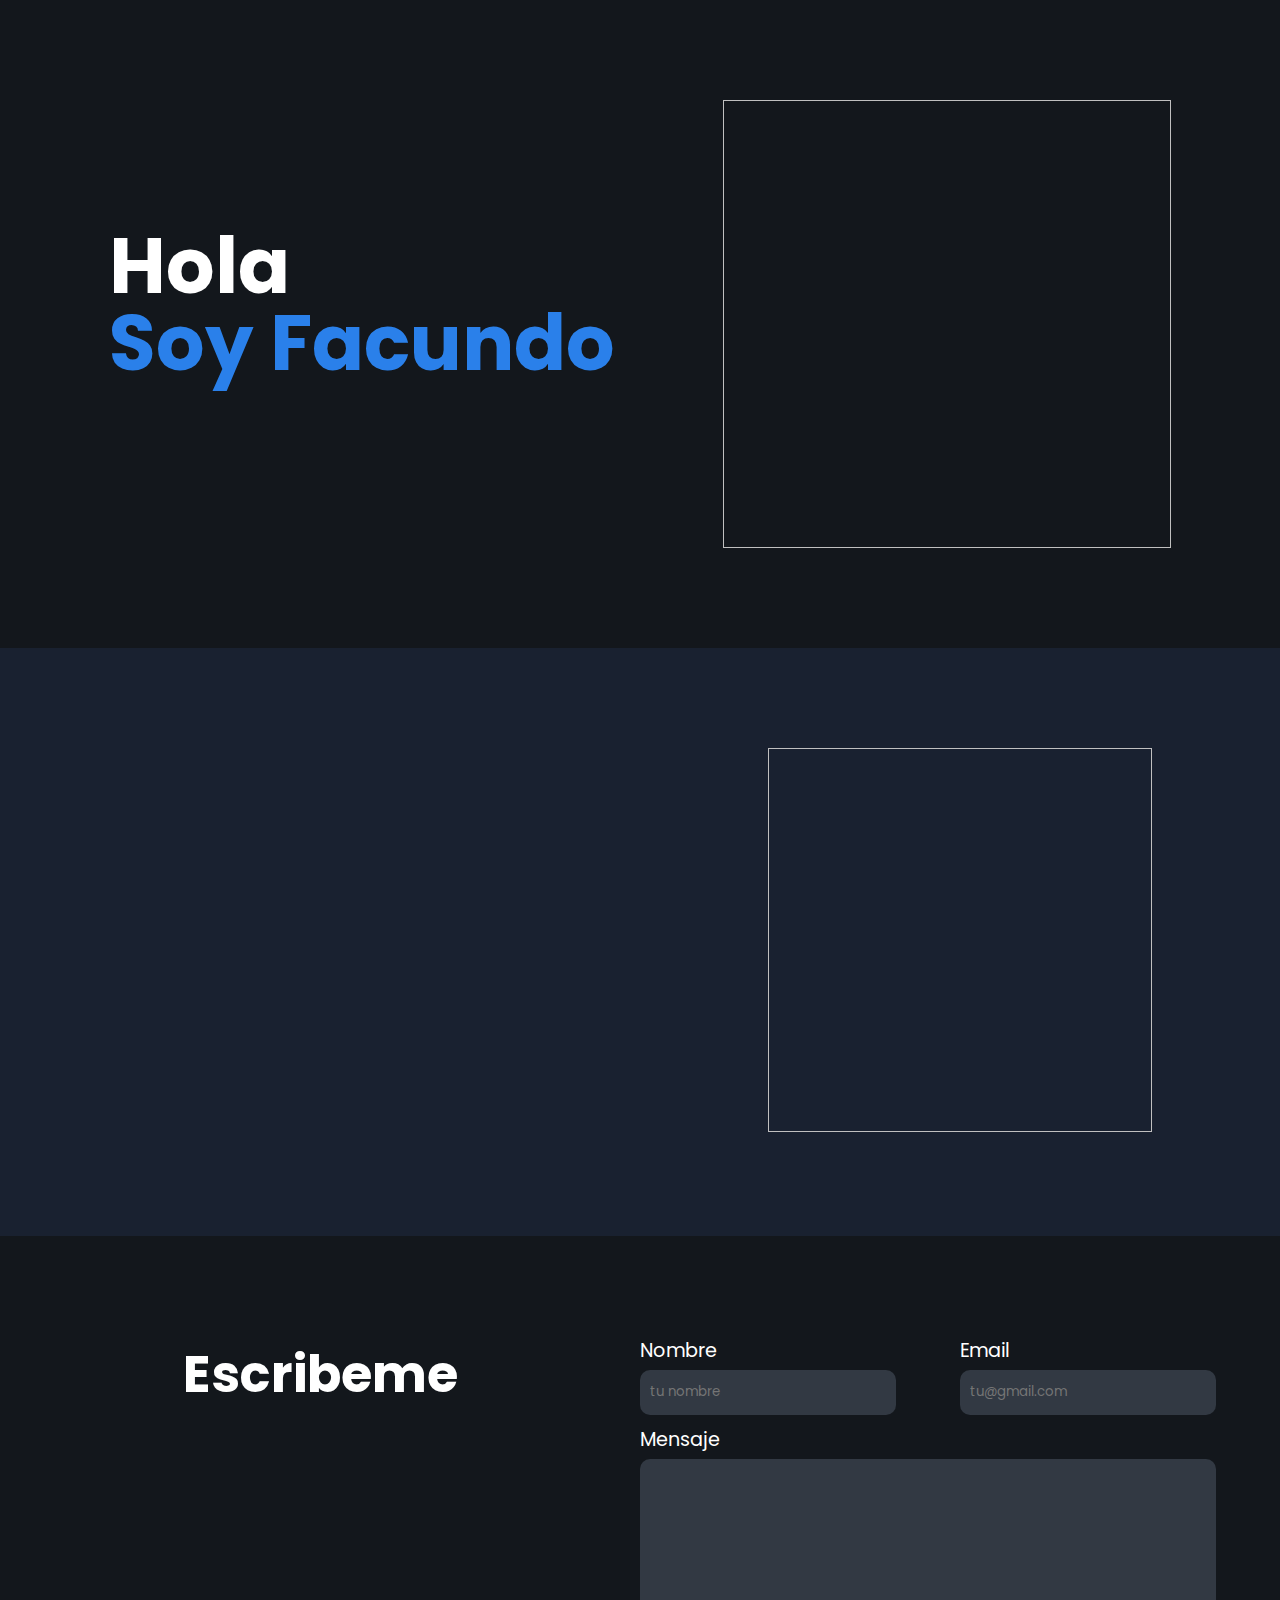
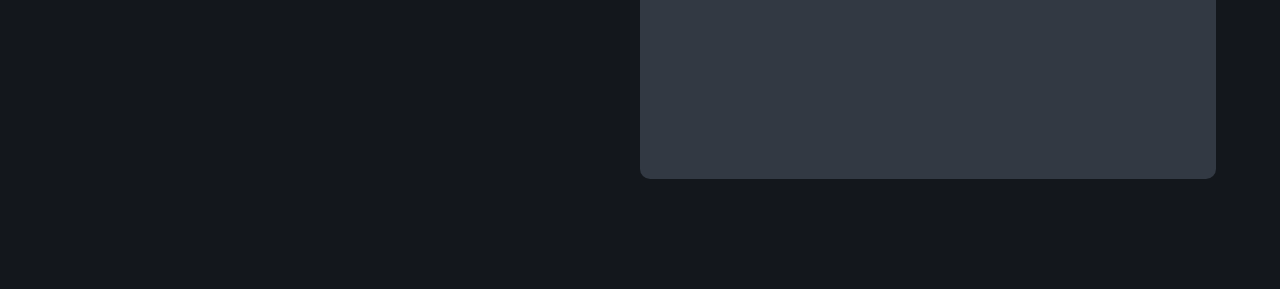
<file: index.html>
<!DOCTYPE html>
<html lang = "es">
    <head> 
        <meta charset = "utf8">
        <meta name = "viewport" content = "width=device-width, initial-scale=1.0">
        <link href = "https://fonts.googleapis.com/css2?family=Poppins:ital,wght@0,100;0,200;0,300;0,400;0,500;0,600;0,700;0,800;0,900;1,100;1,200;1,300;1,400;1,500;1,600;1,700;1,800;1,900&display=swap" rel = "stylesheet">

        <link rel = 'stylesheet' type = 'text/css' href = './componente-nav/nav.css'> 
        <link rel = 'stylesheet' type = 'text/css' href = './componente-bg/bg.css'> 
        <link rel = 'stylesheet' type = 'text/css' href = './componente-card/card.css'> 
        <link rel = 'stylesheet' type = 'text/css' href = './componente-buttom/buttom.css'> 
        <link rel = 'stylesheet' type = 'text/css' href = './componente-footer/footer.css'> 
        <link rel = 'stylesheet' type = 'text/css' href = './index/index.css'>
        <script defer src = './componente-nav/nav.js'> </script>
        <script defer src = './componente-bg/bg.js'> </script>
        <script defer src = './componente-card/card.js'> </script>
        <script defer src = './componente-buttom/buttom.js'> </script>
        <script defer src = './componente-footer/footer.js'> </script>
        <script defer src = './index/index.js'> </script>
    </head>
    <body> 

        <!-- NAV ------------------------------------------------------------------------------->

        <header class = 'contenedor__header'> </header>

        <!-- MAIN ------------------------------------------------------------------------------->

        <main class = 'main'> 
            <h1 class = 'main__item'> Hola <br> 
                <span class = 'item__spam'> Soy <br class = 'item__br'> Facundo </span> 
            </h1>
            <img class = 'main__item' id = '#mainSticker'>
        </main>

        <!-- PRESENTACION ------------------------------------------------------------------------------->

        <section class = 'section'> 
            <article class = 'section__article'>
                <h1 class = 'article__titulo' id = '#presentacionTitulo'> </h1>
                <p class = 'article__descripcion' id = '#presentacionDescripcion'> </p>
            </article>
            <figure class = 'section__figure'>
                <img class = 'figure__avatar' id = '#presentacionSticker'>
            </figure>
        </section>

        <!-- SERVICIOS ------------------------------------------------------------------------------->

        <section class = 'contenedor__bg' id = '#servicios'> </section>

        <!-- FORM ------------------------------------------------------------------------------->

        <form class = 'form' id = '#form'> 
            <section class = 'form__section'> 
                <h2 class = 'section__titulo'> Escribeme </h2>
            </section>
            <section class = 'form__section' id = '#Contenedorform'> 
                <div class = 'section__campo'> 
                    <label class = 'campo__label' for = 'nombre'> Nombre </label>
                    <input class = 'campo__input' type = 'text' id = 'nombre' placeholder = "tu nombre">
                </div>
                <div class = 'section__campo'> 
                    <label class = 'campo__label' for = 'email'> Email </label>
                    <input class = 'campo__input' type = 'email' id = 'email' placeholder = "tu@gmail.com">
                </div>
                <div class = 'section__campo'> 
                    <label class = 'campo__label' for = 'mensaje'> Mensaje </label>
                    <input class = 'campo__input' type = 'text' id = 'mensaje'>
                </div>
            </section>
        </form>
  
        <!-- FOOTER ------------------------------------------------------------------------------->

        <div id = '#contenedorFooter'> </div>

    </body>
</html>
</file>
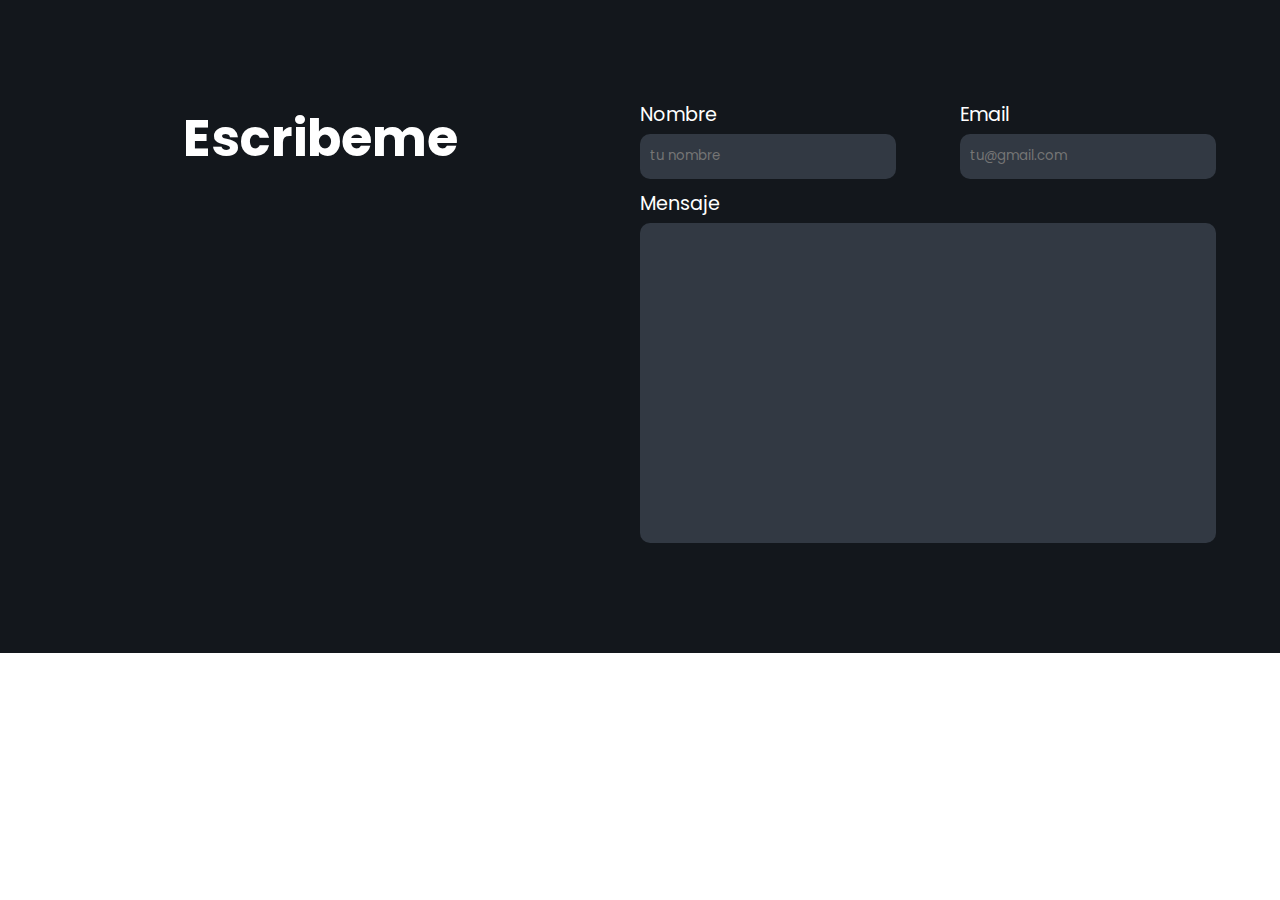
<file: contacto.html>
<!DOCTYPE html>
<html lang = "es">
    <head> 
        <meta charset = "utf8">
        <meta name = "viewport" content = "width=device-width, initial-scale=1.0">
        <link href = "https://fonts.googleapis.com/css2?family=Poppins:ital,wght@0,100;0,200;0,300;0,400;0,500;0,600;0,700;0,800;0,900;1,100;1,200;1,300;1,400;1,500;1,600;1,700;1,800;1,900&display=swap" rel = "stylesheet">

        <link rel = 'stylesheet' type = 'text/css' href = './componente-nav/nav.css'> 
        <link rel = 'stylesheet' type = 'text/css' href = './componente-buttom/buttom.css'> 
        <link rel = 'stylesheet' type = 'text/css' href = './componente-footer/footer.css'> 
        <link rel = 'stylesheet' type = 'text/css' href = './contacto/contacto.css'> 
        <script defer src = './componente-nav/nav.js'> </script>
        <script defer src = './componente-buttom/buttom.js'> </script>
        <script defer src = './componente-footer/footer.js'> </script>
        <script defer src = './contacto/contacto.js'> </script>
    </head>
    <body> 

        <!-- NAV ------------------------------------------------------------------------------->

        <header class = 'contenedor__header'> </header>

        <!-- FORM ------------------------------------------------------------------------------->

        <form class = 'form' id = '#form'> 
            <section class = 'form__section'> 
                <h2 class = 'section__titulo'> Escribeme </h2>
            </section>
            <section class = 'form__section' id = '#Contenedorform'> 
                <div class = 'section__campo'> 
                    <label class = 'campo__label' for = 'nombre'> Nombre </label>
                    <input class = 'campo__input' type = 'text' id = 'nombre' placeholder = "tu nombre">
                </div>
                <div class = 'section__campo'> 
                    <label class = 'campo__label' for = 'email'> Email </label>
                    <input class = 'campo__input' type = 'email' id = 'email' placeholder = "tu@gmail.com">
                </div>
                <div class = 'section__campo'> 
                    <label class = 'campo__label' for = 'mensaje'> Mensaje </label>
                    <input class = 'campo__input' type = 'text' id = 'mensaje'>
                </div>
            </section>
        </form>

        <!-- FOOTER ------------------------------------------------------------------------------->
         
        <div id = '#contenedorFooter'> </div>

    </body>
</html>
</file>
<file: componente-nav/nav.css>
.header {
    display: flex;
    flex-direction: row;
    justify-content: space-between;
    align-items: center;
    height: 15vh;
    background-color: #13171C }

.header__logo {
    margin-left: 50px;
    width: 70px;
    height: 70% }

.header__bars, .header__menu, .menu__bars, .menu__texto {
    display: none } 

.menu__texto {
    text-decoration: none; }

.header__contenedor {
    display: flex;
    flex-direction: row;
    justify-content: center;
    align-items: center }

.contenedor__texto {
    padding-right: 50px;
    font-size: 2vh;
    font-family: "Poppins", sans-serif;
    color: #EEEEEE }

@media (max-width: 700px) {

.header__logo {
    margin-left: 30px;
    width: 50px;
    height: 50% }

.header__contenedor {
    display: none }

.header__bars {
    margin-right: 4vw;
    display: inherit;
    width: 50px;
    height: 30%; }

.header__menu {
    position: absolute;
    flex-direction: column;
    justify-content: flex-start;
    align-items: center;
    top: 0px;
    z-index: 2;
    width: 100%; 
    height: 40vh;
    background-color: black; }  

.menu__bars {
    display: inherit;
    align-self: flex-end;
    margin-top: 15px;
    margin-right: 15px;
    margin-bottom: 30px;
    width: 30px;
    height: 20% }

.menu__texto {
    display: inherit;
    margin-top: 5px;
    margin-bottom: 5px;
    font-size: 3vh;
    font-family: "Poppins", sans-serif;
    text-decoration: none;
    color: white }

}
</file>
<file: componente-bg/bg.css>
.bg {
    padding-top: 100px;
    padding-bottom: 100px;
    display: flex;
    flex-direction: row;
    justify-content: center;
    align-items: center;
    flex-wrap: wrap }

@media (max-width: 700px) {

.bg {
    padding-top: 50px;
    padding-bottom: 50px;
    flex-direction: column } 

}
</file>
<file: componente-card/card.css>
.bg__titulo {
    margin: 0px;
    padding-bottom: 50px;
    width: 100%;
    font-size: 4vw;
    font-family: "Poppins", sans-serif;
    text-align: center;
    color: white }

.bg__target {
    padding: 3vw;
    display: flex;
    flex-direction: column;
    justify-content: flex-start;
    align-items: center;
    background-color: rgba(200, 200, 200, 0.1); 
    backdrop-filter: blur(10px) saturate(150%);
    width: 25vw;
    height: 40vw }

.bg__target:nth-last-of-type(1) {
    margin-left: 23px }

.bg__target:nth-last-of-type(3) {
    margin-right: 23px }

.target__sticker {
    padding-bottom: 10px;
    width: 15vw;
    height: 15vw }

.target__titulo {
    margin: 0px;
    padding-bottom: 10px;
    font-size: 3vw;
    font-family: "Poppins", sans-serif;
    color: white }

.target__descripcion {
    margin: 0px;
    font-size: 1vw;
    font-family: "Poppins", sans-serif;
    text-align: center;
    color: white }

@media (max-width: 700px) {

.bg__titulo {
    padding-bottom: 50px;
    font-size: 6vw }

.bg__target {
    margin-top: 10px;
    margin-bottom: 10px;
    padding: 5vw;
    width: 60vw;
    height: 70vw }

.bg__target:nth-last-of-type(1) {
    margin-left: 0px }
    
.bg__target:nth-last-of-type(3) {
    margin-right: 0px }
    
.target__sticker {
    width: 35vw;
    height: 35vw }

.target__titulo {
        font-size: 5vw }
    
.target__descripcion {
    font-size: 2vw }
    
}
</file>
<file: componente-buttom/buttom.css>
.section__buttom {
    margin-top: 10px;
    border: none;
    border-radius: 15px;
    width: 35%;
    height: 4vw;
    background-color: #2a80ea;
    font-family: "Poppins", sans-serif;
    font-size: 1.5vw;
    font-weight: 900 }

.section__buttom:hover {
    background-color: white }

.section__buttom:active {
    background-color: #2a80ea }

@media (max-width: 700px)  {

.section__buttom {
    margin-top: 10px;
    width: 90%;
    height: 6vw;
    font-size: 2vw }

}
</file>
<file: componente-footer/footer.css>
.footer {
    padding-top: 100px;
    padding-bottom: 100px;
    border-top: 1px solid dimgrey;
    width: 100%;
    display: flex;
    flex-direction: column;
    justify-content: flex-start;
    align-items: center;
    background-color: #13171C }

.footer__logo {
    margin-bottom: 50px;
    width: 70px;
    height: 70px }

.footer__redes, .footer__links  {
    margin-bottom: 20px;
    display: flex;
    flex-direction: row;
    justify-content: center;
    align-items: center;
    width: 100% }

.links__div {
    margin: 20px;
    display: flex;
    flex-direction: row;
    justify-content: space-around;
    align-items: center }

.div__icono {
    margin: 5px;
    width: 20px;
    height: 20px }
    
.div__texto {
    margin: 5px;
    font-size: 2vh;
    font-family: "Poppins", sans-serif;
    color: white}

.redes__icono {
    margin: 5px;
    width: 20px;
    height: 20px }

.redes__icono {
    margin: 10px }

.footer__p {
    margin: 0px;
    font-size: 1.8vh;
    font-family: "Poppins", sans-serif;
    color: white }

@media (max-width: 700px) {

.footer {
    border-top: none;
    padding-top: 50px;
    padding-bottom: 50px;
    background-color: black }

.footer__logo {
    margin-bottom: 20px;
    background-color: black }

.footer__links {
    margin-bottom: 0px;
    flex-direction: column;
    justify-content: center;
    align-items: center }

.links__div {
    margin: 10px }
    
}
</file>
<file: index/index.css>
* { 
    box-sizing: border-box }

body { 
    margin: 0px }

/* MAIN *************************************************************/

.main, .section, .form {
    padding-top: 100px;
    padding-bottom: 100px;
    width: 100%;
    display: flex;
    flex-direction: row;
    justify-content: space-evenly;
    background-color: #13171C }

.main__item:nth-child(1) {
    margin: 0px;
    padding-top: 10vw;
    font-size: 6vw;
    font-family: "Poppins", sans-serif;
    line-height: 1;
    color: white }

.item__spam {
    color: #2a80ea }

.item__br {
    display: none }

.main__item:nth-child(2) {
    width: 35vw;
    height: 35vw }

@media (max-width: 700px) {

.main, .section, .form {
    padding-top: 50px;
    padding-bottom: 50px;
    flex-direction: column;
    justify-content: center;
    align-items: center }

.main__item:nth-child(1) {
    padding-top: 0px;
    padding-bottom: 10vw;
    text-align: center;
    font-size: 9vw }

.item__br {
    display: inherit }

.main__item:nth-child(2) {
    width: 60vw;
    height: 60vw }

}

/* PRESENTACION *************************************************************/

.section {
    background-color: #192130 }

.section__article {
    padding-top: 5vw;
    padding-left: 80px;
    padding-right: 0px;
    width: 50% }

.article__titulo {
    margin: 0px;
    margin-bottom: 10px;
    font-size: 4vw;
    font-family: "Poppins", sans-serif;
    color: white }

.article__descripcion {
    margin: 0px;
    font-size: 1.3vw;
    font-family: "Poppins", sans-serif;
    color: #c1c1c1 }

.section__figure {
    text-align: center;
    margin: 0px;
    width: 50% }

.figure__avatar {
    width: 30vw;
    height: 30vw }

@media (max-width: 700px) {

.section__article {
    padding-top: 0px;
    padding-left: 0px;
    padding-bottom: 40px;
    width: 70% }

.article__titulo {
    text-align: center;
    font-size: 6vw }

.article__descripcion {
    text-align: center;
    font-size: 2vw }
    
.section__figure {
    width: 70% }
    
.figure__avatar {
    width: 40vw;
    height: 40vw }

}

/* FORM *************************************************************/

.form__section {
    width: 50%;
    display: flex;
    flex-direction: row;
    justify-content: flex-start;
    align-items: flex-start;
    flex-wrap: wrap }

.form__section:nth-child(1) {
    justify-content: center }

.form__section .section__titulo {
    margin: 0px;
    font-size: 4vw;
    font-family: "Poppins", sans-serif;
    color: white }

.section__campo {
    display: flex;
    flex-direction: column }

.section__campo:nth-child(1) {
    width: 50% }

.section__campo:nth-child(2) {
    width: 50% }

.section__campo:nth-child(3) {
    width: 100% }

.campo__label {
    padding-bottom: 5px;
    font-size: 1.5vw;
    font-family: "Poppins", sans-serif;
    color: white }

.campo__input {
    margin-bottom: 10px;
    padding-left: 10px;
    border: none;
    outline: none;
    border-radius: 10px;
    width: 80%;
    height: 3.5vw;
    background-color: #323943;
    color: white;
    font-family: "Poppins", sans-serif }

.section__campo:nth-child(3) .campo__input {
    width: 90%;
    height: 25vw }

@media (max-width: 700px) {

.form__section {
    width: 100%;
    flex-direction: column;
    justify-content: center;
    align-items: center;
    flex-wrap: nowrap }
    
.form__section .section__titulo {
    margin-bottom: 20px;
    font-size: 6vw }
    
.section__campo {
    align-items: flex-start; }
    
.section__campo:nth-child(1) {
    width: 90% }
    
.section__campo:nth-child(2) {
    width: 90% }
    
.section__campo:nth-child(3) {
    width: 90% }
    
.campo__label {
    padding-bottom: 8px;
    font-size: 2vw  }
    
.campo__input {
    margin-bottom: 10px;
    width: 100%;
    height: 7vw  }
    
.section__campo:nth-child(3) .campo__input {
    width: 100%;
    height: 45vw }

}
</file>
<file: contacto/contacto.css>
* { 
    box-sizing: border-box }

body { 
    margin: 0px }

/* FORM *************************************************************/

.form {
    padding-top: 100px;
    padding-bottom: 100px;
    width: 100%;
    display: flex;
    flex-direction: row;
    justify-content: space-evenly;
    background-color: #13171C }

.form__section {
    width: 50%;
    display: flex;
    flex-direction: row;
    justify-content: flex-start;
    align-items: flex-start;
    flex-wrap: wrap }

.form__section:nth-child(1) {
    justify-content: center }

.form__section .section__titulo {
    margin: 0px;
    font-size: 4vw;
    font-family: "Poppins", sans-serif;
    color: white }

.section__campo {
    display: flex;
    flex-direction: column }

.section__campo:nth-child(1) {
    width: 50% }

.section__campo:nth-child(2) {
    width: 50% }

.section__campo:nth-child(3) {
    width: 100% }

.campo__label {
    padding-bottom: 5px;
    font-size: 1.5vw;
    font-family: "Poppins", sans-serif;
    color: white }

.campo__input {
    margin-bottom: 10px;
    padding-left: 10px;
    border: none;
    outline: none;
    border-radius: 10px;
    width: 80%;
    height: 3.5vw;
    background-color: #323943;
    color: white;
    font-family: "Poppins", sans-serif }

.section__campo:nth-child(3) .campo__input {
    width: 90%;
    height: 25vw }

@media (max-width: 700px) {

.form {
    padding-top: 50px;
    padding-bottom: 50px;
    flex-direction: column;
    justify-content: center;
    align-items: center }

.form__section {
    width: 100%;
    flex-direction: column;
    justify-content: center;
    align-items: center;
    flex-wrap: nowrap }
    
.form__section .section__titulo {
    margin-bottom: 20px;
    font-size: 6vw }
    
.section__campo {
    align-items: flex-start; }
    
.section__campo:nth-child(1) {
    width: 90% }
    
.section__campo:nth-child(2) {
    width: 90% }
    
.section__campo:nth-child(3) {
    width: 90% }
    
.campo__label {
    padding-bottom: 8px;
    font-size: 2vw  }
    
.campo__input {
    margin-bottom: 10px;
    width: 100%;
    height: 7vw  }
    
.section__campo:nth-child(3) .campo__input {
    width: 100%;
    height: 45vw }

}
</file>
